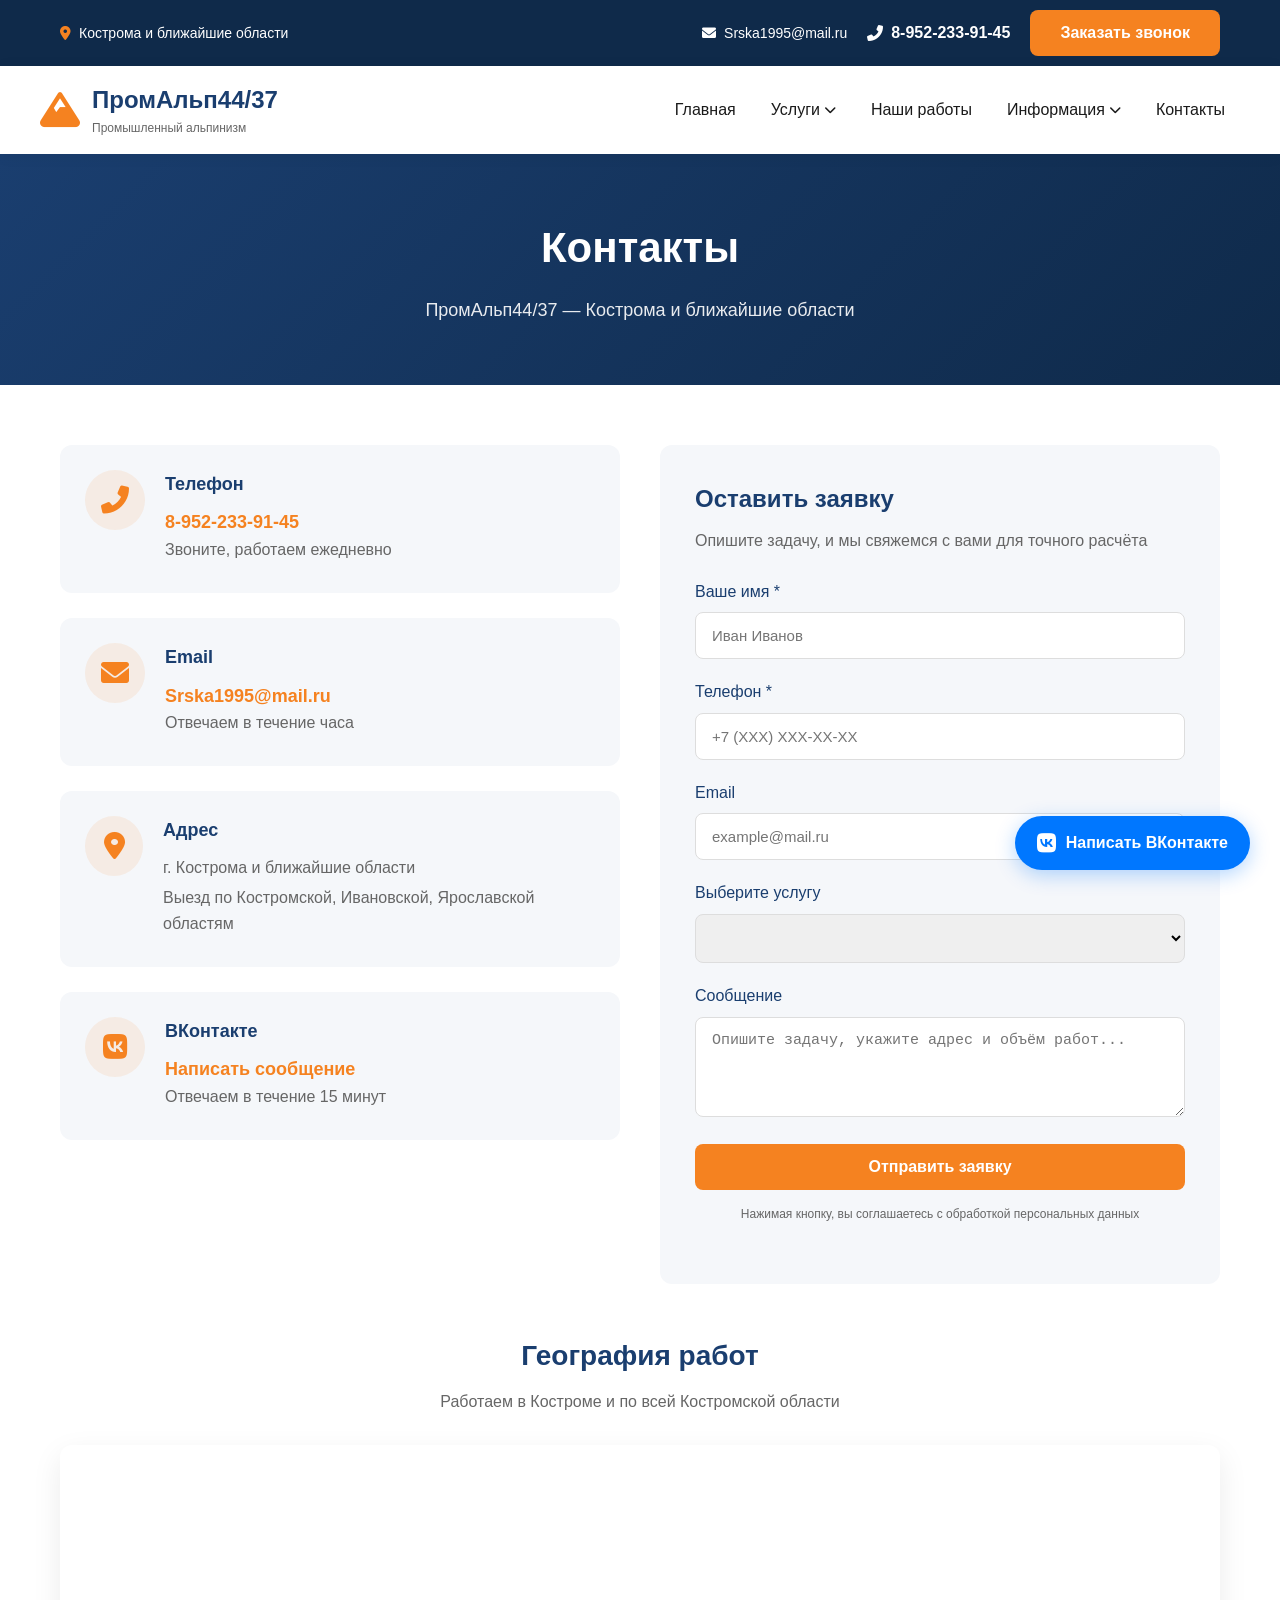
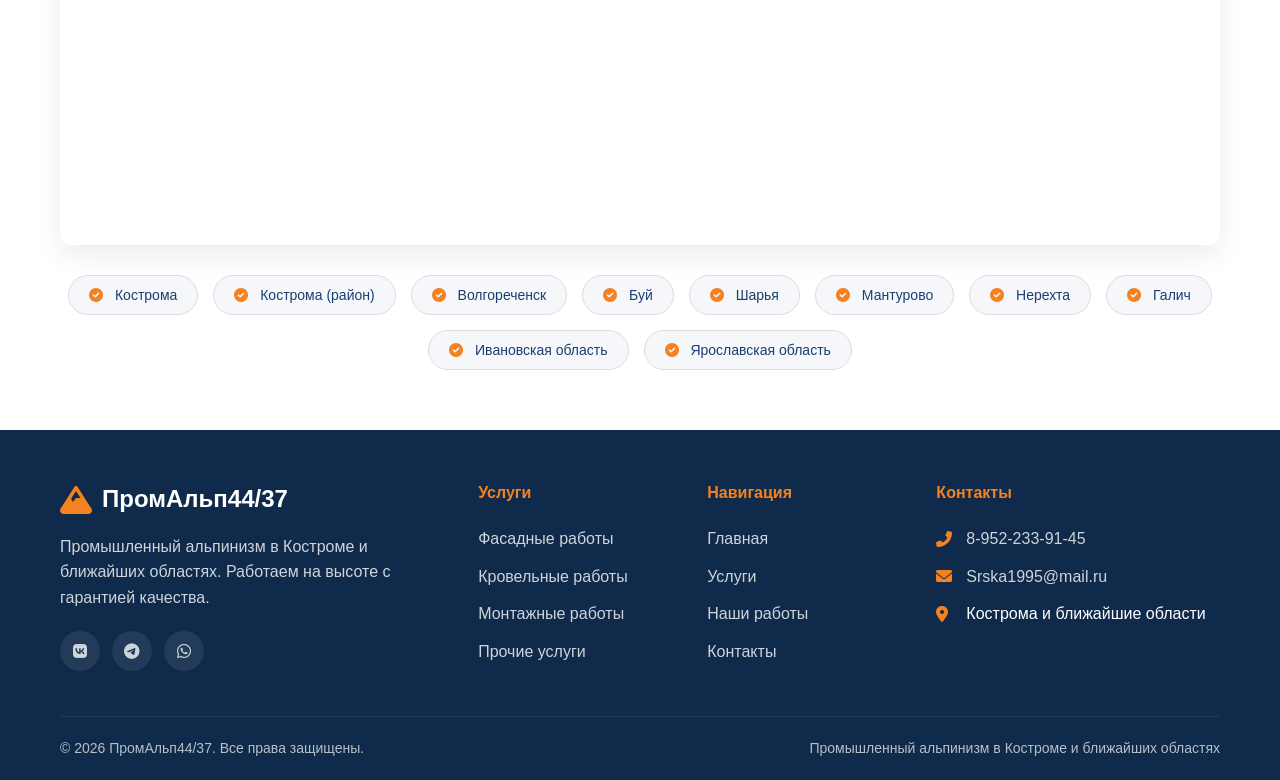
<file: contacts.html>
<!DOCTYPE html>
<html lang="ru">
<head>
    <meta charset="UTF-8">
    <meta name="viewport" content="width=device-width, initial-scale=1.0">
    <title>Контакты — ПромАльп44/37</title>

    <!-- Favicon -->
    <link rel="icon" href="data:image/svg+xml,%3Csvg xmlns='http://www.w3.org/2000/svg' viewBox='0 0 100 100'%3E%3Ctext y='.9em' font-size='85'%3E🏔️%3C/text%3E%3C/svg%3E">

    <link rel="stylesheet" href="style.css">
    <link rel="stylesheet" href="https://cdnjs.cloudflare.com/ajax/libs/font-awesome/6.0.0/css/all.min.css">

    <!-- Яндекс.Карты -->
    <script src="https://api-maps.yandex.ru/2.1/?apikey=ВАШ_API_КЛЮЧ&lang=ru_RU" type="text/javascript"></script>
    <style>
        .page-header {
            background: linear-gradient(135deg, var(--primary) 0%, var(--primary-dark) 100%);
            color: var(--white);
            padding: 60px 0;
            text-align: center;
        }

        .page-header h1 {
            font-size: 42px;
            margin-bottom: 15px;
        }

        .page-header p {
            font-size: 18px;
            opacity: 0.9;
        }

        .contacts-page {
            padding: 60px 0;
            background: var(--white);
        }

        .contacts-grid {
            display: grid;
            grid-template-columns: 1fr 1fr;
            gap: 40px;
            margin-bottom: 50px;
        }

        .contact-info {
            display: flex;
            flex-direction: column;
            gap: 25px;
        }

        .contact-card {
            display: flex;
            gap: 20px;
            padding: 25px;
            background: var(--light);
            border-radius: var(--border-radius);
            transition: transform 0.3s, box-shadow 0.3s;
        }

        .contact-card:hover {
            transform: translateY(-3px);
            box-shadow: var(--shadow);
        }

        .contact-card__icon {
            width: 60px;
            height: 60px;
            background: rgba(245, 130, 32, 0.1);
            border-radius: 50%;
            display: flex;
            align-items: center;
            justify-content: center;
        }

        .contact-card__icon i {
            font-size: 28px;
            color: var(--secondary);
        }

        .contact-card__content h3 {
            font-size: 18px;
            color: var(--primary);
            margin-bottom: 10px;
        }

        .contact-card__content p {
            color: var(--gray);
            margin-bottom: 5px;
        }

        .contact-card__content a {
            color: var(--secondary);
            text-decoration: none;
            font-weight: 600;
            font-size: 18px;
        }

        .contact-card__content a:hover {
            text-decoration: underline;
        }

        .contact-form {
            background: var(--light);
            padding: 35px;
            border-radius: var(--border-radius);
        }

        .contact-form h2 {
            font-size: 24px;
            color: var(--primary);
            margin-bottom: 10px;
        }

        .contact-form p {
            color: var(--gray);
            margin-bottom: 25px;
        }

        .contact-form .form-group {
            margin-bottom: 20px;
        }

        .contact-form label {
            display: block;
            margin-bottom: 8px;
            font-weight: 500;
            color: var(--primary);
        }

        .contact-form textarea {
            resize: vertical;
            min-height: 100px;
        }

        .map-section {
            margin-top: 30px;
        }

        .map-section h2 {
            font-size: 28px;
            color: var(--primary);
            margin-bottom: 10px;
            text-align: center;
        }

        .map-section p {
            text-align: center;
            color: var(--gray);
            margin-bottom: 30px;
        }

        .map-container {
            border-radius: var(--border-radius);
            overflow: hidden;
            box-shadow: var(--shadow);
            height: 400px;
        }

        #yandex-map {
            width: 100%;
            height: 100%;
        }

        .regions-list {
            display: flex;
            flex-wrap: wrap;
            justify-content: center;
            gap: 15px;
            margin-top: 30px;
        }

        .region-tag {
            background: var(--light);
            padding: 8px 20px;
            border-radius: 30px;
            font-size: 14px;
            color: var(--primary);
            border: 1px solid #ddd;
        }

        .region-tag i {
            color: var(--secondary);
            margin-right: 8px;
        }

        @media (max-width: 768px) {
            .contacts-grid {
                grid-template-columns: 1fr;
            }

            .page-header h1 {
                font-size: 32px;
            }
        }
    </style>
</head>
<body>
    <!-- Верхняя панель -->
    <div class="top-bar">
        <div class="container top-bar__container">
            <div class="top-bar__left">
                <span><i class="fas fa-map-marker-alt"></i> Кострома и ближайшие области</span>
            </div>
            <div class="top-bar__right">
                <a href="mailto:Srska1995@mail.ru"><i class="fas fa-envelope"></i> Srska1995@mail.ru</a>
                <a href="tel:+79522339145" class="top-bar__phone"><i class="fas fa-phone-alt"></i> 8-952-233-91-45</a>
                <button class="btn btn-small btn-callback">Заказать звонок</button>
            </div>
        </div>
    </div>

    <!-- Шапка с мега-меню -->
    <header class="header">
        <div class="container header__container">
            <a href="index.html" class="logo">
                <i class="fas fa-mountain"></i>
                <div class="logo__text">
                    <span class="logo__title">ПромАльп44/37</span>
                    <span class="logo__subtitle">Промышленный альпинизм</span>
                </div>
            </a>
<!-- Выпадающее меню Услуги -->
            <nav class="nav">
                <button class="mobile-toggle" id="mobile-toggle">
                    <i class="fas fa-bars"></i>
                </button>
                <ul class="nav-menu" id="nav-menu">
                    <li class="nav-item"><a href="index.html" class="nav-link">Главная</a></li>
                    <li class="nav-item dropdown">
                        <a href="services.html" class="nav-link dropdown-toggle">Услуги <i class="fas fa-chevron-down"></i></a>
                        <div class="mega-menu mega-menu--services">
                            <div class="container mega-menu__container" style="grid-template-columns: repeat(2, 1fr); max-width: 550px; gap: 20px;">
                                <div class="mega-menu__column">
                                    <h4><i class="fas fa-building"></i> Фасадные работы</h4>
                                    <ul>
                                        <li><a href="services.html?tab=facade">Утепление фасада</a></li>
                                        <li><a href="services.html?tab=facade">Герметизация швов</a></li>
                                        <li><a href="services.html?tab=facade">Покраска фасада</a></li>
                                        <li><a href="services.html?tab=facade">Мойка окон</a></li>
                                        <li><a href="services.html?tab=facade">Мойка фасада</a></li>
                                    </ul>
                                    <h4 style="margin-top: 20px;"><i class="fas fa-home"></i> Кровельные работы</h4>
                                    <ul>
                                        <li><a href="services.html?tab=roof">Чистка снега</a></li>
                                        <li><a href="services.html?tab=roof">Удаление наледи</a></li>
                                        <li><a href="services.html?tab=roof">Удаление сосулек</a></li>
                                        <li><a href="services.html?tab=roof">Монтаж водостоков</a></li>
                                        <li><a href="services.html?tab=roof">Снегозадержатели</a></li>
                                    </ul>
                                </div>
                                <div class="mega-menu__column">
                                    <h4><i class="fas fa-tools"></i> Монтажные работы</h4>
                                    <ul>
                                        <li><a href="services.html?tab=mount">Монтаж кондиционеров</a></li>
                                        <li><a href="services.html?tab=mount">Монтаж рекламы</a></li>
                                    </ul>
                                    <h4 style="margin-top: 20px;"><i class="fas fa-tree"></i> Прочие услуги</h4>
                                    <ul>
                                        <li><a href="services.html?tab=other">Демонтажные работы</a></li>
                                        <li><a href="services.html?tab=other">Спил деревьев</a></li>
                                    </ul>
                                </div>
                            </div>
                        </div>
                    </li>
                    <li class="nav-item"><a href="portfolio.html" class="nav-link">Наши работы</a></li>

                    <!-- Выпадающее меню Информация -->
                    <li class="nav-item dropdown">
                        <a href="#" class="nav-link dropdown-toggle">Информация <i class="fas fa-chevron-down"></i></a>
                        <div class="mega-menu mega-menu--info">
                            <div class="container mega-menu__container" style="grid-template-columns: repeat(2, 1fr); max-width: 500px;">
                                <div class="mega-menu__column">
                                    <h4><i class="fas fa-toolbox"></i> Полезное</h4>
                                    <ul>
                                        <li><a href="useful.html">Снаряжение альпиниста</a></li>
                                        <li><a href="useful.html#calculator">Калькулятор стоимости</a></li>
                                    </ul>
                                </div>
                                <div class="mega-menu__column">
                                    <h4><i class="fas fa-book-open"></i> Статьи</h4>
                                    <ul>
                                        <li><a href="articles.html">Все статьи</a></li>
                                        <li><a href="articles.html?page=1">Технологии работ</a></li>
                                        <li><a href="articles.html?page=2">Безопасность</a></li>
                                        <li><a href="articles.html?page=3">Советы экспертов</a></li>
                                    </ul>
                                </div>
                            </div>
                        </div>
                    </li>

                    <li class="nav-item"><a href="contacts.html" class="nav-link">Контакты</a></li>
                </ul>
            </nav>
        </div>
    </header>

    <!-- Заголовок страницы -->
    <section class="page-header">
        <div class="container">
            <h1>Контакты</h1>
            <p>ПромАльп44/37 — Кострома и ближайшие области</p>
        </div>
    </section>

    <!-- Основной контент -->
    <section class="contacts-page">
        <div class="container">
            <div class="contacts-grid">
                <div class="contact-info">
                    <div class="contact-card">
                        <div class="contact-card__icon">
                            <i class="fas fa-phone-alt"></i>
                        </div>
                        <div class="contact-card__content">
                            <h3>Телефон</h3>
                            <a href="tel:+79522339145">8-952-233-91-45</a>
                            <p>Звоните, работаем ежедневно</p>
                        </div>
                    </div>

                    <div class="contact-card">
                        <div class="contact-card__icon">
                            <i class="fas fa-envelope"></i>
                        </div>
                        <div class="contact-card__content">
                            <h3>Email</h3>
                            <a href="mailto:Srska1995@mail.ru">Srska1995@mail.ru</a>
                            <p>Отвечаем в течение часа</p>
                        </div>
                    </div>

                    <div class="contact-card">
                        <div class="contact-card__icon">
                            <i class="fas fa-map-marker-alt"></i>
                        </div>
                        <div class="contact-card__content">
                            <h3>Адрес</h3>
                            <p>г. Кострома и ближайшие области</p>
                            <p>Выезд по Костромской, Ивановской, Ярославской областям</p>
                        </div>
                    </div>

                    <div class="contact-card">
                        <div class="contact-card__icon">
                            <i class="fab fa-vk"></i>
                        </div>
                        <div class="contact-card__content">
                            <h3>ВКонтакте</h3>
                            <a href="https://vk.com/write-12345678" target="_blank">Написать сообщение</a>
                            <p>Отвечаем в течение 15 минут</p>
                        </div>
                    </div>
                </div>

                <div class="contact-form">
                    <h2>Оставить заявку</h2>
                    <p>Опишите задачу, и мы свяжемся с вами для точного расчёта</p>

                    <form id="contact-form-page">
                        <div class="form-group">
                            <label>Ваше имя *</label>
                            <input type="text" name="name" class="form-control" placeholder="Иван Иванов" required>
                        </div>
                        <div class="form-group">
                            <label>Телефон *</label>
                            <input type="tel" name="phone" class="form-control" placeholder="+7 (XXX) XXX-XX-XX" required>
                        </div>
                        <div class="form-group">
                            <label>Email</label>
                            <input type="email" name="email" class="form-control" placeholder="example@mail.ru">
                        </div>
                        <div class="form-group">
                            <label>Выберите услугу</label>
                            <select name="service" class="form-control" id="service-select-form"></select>
                        </div>
                        <div class="form-group">
                            <label>Сообщение</label>
                            <textarea name="message" class="form-control" placeholder="Опишите задачу, укажите адрес и объём работ..."></textarea>
                        </div>
                        <button type="submit" class="btn btn-primary btn-block">Отправить заявку</button>
                        <p class="form-note">Нажимая кнопку, вы соглашаетесь с обработкой персональных данных</p>
                    </form>
                </div>
            </div>

            <!-- Карта -->
            <div class="map-section">
                <h2>География работ</h2>
                <p>Работаем в Костроме и по всей Костромской области</p>
                <div class="map-container">
                    <div id="yandex-map"></div>
                </div>
                <div class="regions-list">
                    <span class="region-tag"><i class="fas fa-check-circle"></i> Кострома</span>
                    <span class="region-tag"><i class="fas fa-check-circle"></i> Кострома (район)</span>
                    <span class="region-tag"><i class="fas fa-check-circle"></i> Волгореченск</span>
                    <span class="region-tag"><i class="fas fa-check-circle"></i> Буй</span>
                    <span class="region-tag"><i class="fas fa-check-circle"></i> Шарья</span>
                    <span class="region-tag"><i class="fas fa-check-circle"></i> Мантурово</span>
                    <span class="region-tag"><i class="fas fa-check-circle"></i> Нерехта</span>
                    <span class="region-tag"><i class="fas fa-check-circle"></i> Галич</span>
                    <span class="region-tag"><i class="fas fa-check-circle"></i> Ивановская область</span>
                    <span class="region-tag"><i class="fas fa-check-circle"></i> Ярославская область</span>
                </div>
            </div>
        </div>
    </section>

    <!-- Футер -->
    <footer class="footer">
        <div class="container">
            <div class="footer__top">
                <div class="footer__col">
                    <div class="footer__logo">
                        <i class="fas fa-mountain"></i>
                        <span>ПромАльп44/37</span>
                    </div>
                    <p>Промышленный альпинизм в Костроме и ближайших областях. Работаем на высоте с гарантией качества.</p>
                    <div class="footer__social">
                        <a href="#"><i class="fab fa-vk"></i></a>
                        <a href="#"><i class="fab fa-telegram"></i></a>
                        <a href="#"><i class="fab fa-whatsapp"></i></a>
                    </div>
                </div>
                <div class="footer__col">
                    <h4>Услуги</h4>
                    <ul>
                        <li><a href="services.html?tab=facade">Фасадные работы</a></li>
                        <li><a href="services.html?tab=roof">Кровельные работы</a></li>
                        <li><a href="services.html?tab=mount">Монтажные работы</a></li>
                        <li><a href="services.html?tab=other">Прочие услуги</a></li>
                    </ul>
                </div>
                <div class="footer__col">
                    <h4>Навигация</h4>
                    <ul>
                        <li><a href="index.html">Главная</a></li>
                        <li><a href="services.html">Услуги</a></li>
                        <li><a href="portfolio.html">Наши работы</a></li>
                        <li><a href="contacts.html">Контакты</a></li>
                    </ul>
                </div>
                <div class="footer__col">
                    <h4>Контакты</h4>
                    <ul class="footer__contacts">
                        <li><i class="fas fa-phone-alt"></i> <a href="tel:+79522339145">8-952-233-91-45</a></li>
                        <li><i class="fas fa-envelope"></i> <a href="mailto:Srska1995@mail.ru">Srska1995@mail.ru</a></li>
                        <li><i class="fas fa-map-marker-alt"></i> Кострома и ближайшие области</li>
                    </ul>
                </div>
            </div>
            <div class="footer__bottom">
                <p>© 2026 ПромАльп44/37. Все права защищены.</p>
                <p>Промышленный альпинизм в Костроме и ближайших областях</p>
            </div>
        </div>
    </footer>

    <!-- Кнопка ВК -->
    <a href="https://vk.com/write-12345678" class="vk-button" target="_blank">
        <i class="fab fa-vk"></i>
        <span>Написать ВКонтакте</span>
    </a>

    <script src="script.js"></script>

    <!-- Инициализация Яндекс.Карты -->
    <script>
        ymaps.ready(function () {
            var myMap = new ymaps.Map('yandex-map', {
                center: [57.7679, 40.9269],
                zoom: 9,
                controls: ['zoomControl', 'fullscreenControl']
            });

            var myPlacemark = new ymaps.Placemark([57.7679, 40.9269], {
                hintContent: 'ПромАльп44/37',
                balloonContent: 'Промышленный альпинизм в Костроме и ближайших областях<br>8-952-233-91-45'
            }, {
                iconLayout: 'default#image',
                iconImageHref: 'https://cdn.jsdelivr.net/npm/emoji-datasource-apple@14.0.0/img/apple/64/1f3d4.png',
                iconImageSize: [40, 40],
                iconImageOffset: [-20, -40]
            });

            myMap.geoObjects.add(myPlacemark);
        });
    </script>
</body>
</html>
</file>
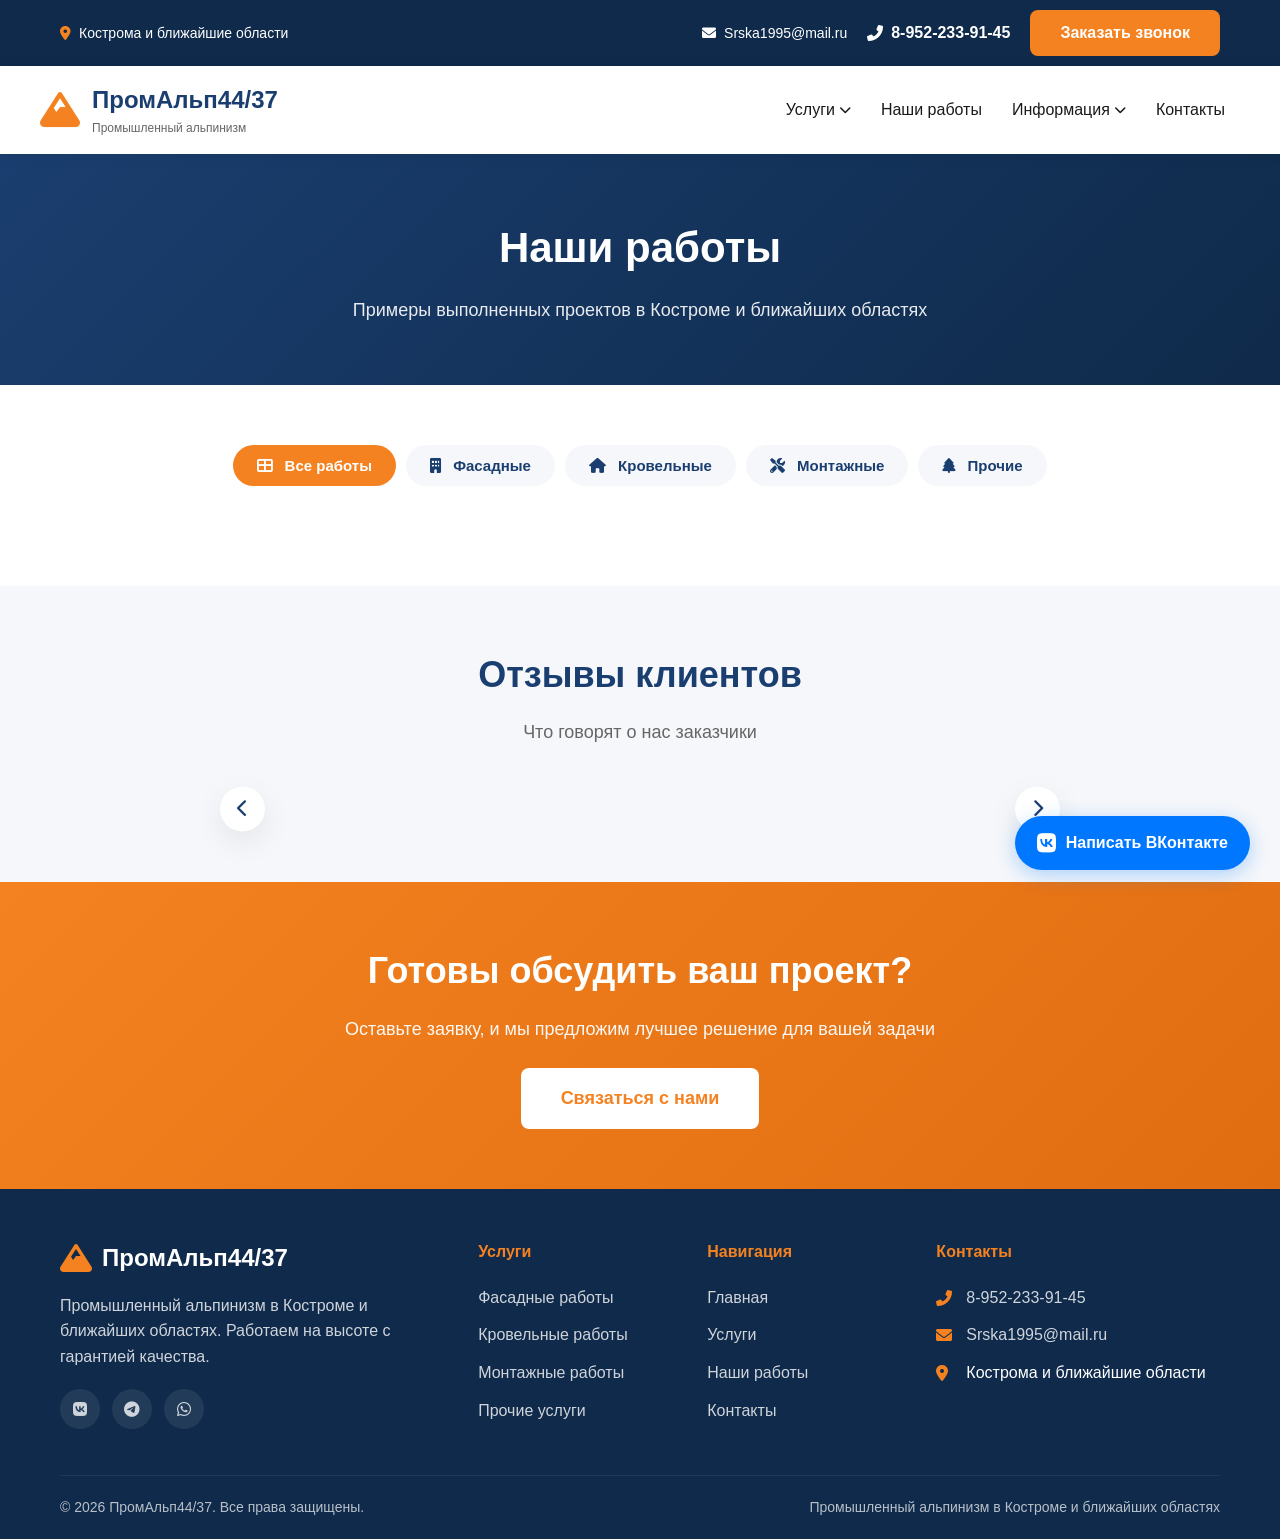
<file: portfolio.html>
<!DOCTYPE html>
<html lang="ru">
<head>
    <meta charset="UTF-8">
    <meta name="viewport" content="width=device-width, initial-scale=1.0">
    <title>Наши работы — ПромАльп44/37</title>

    <!-- Favicon -->
    <link rel="icon" href="data:image/svg+xml,%3Csvg xmlns='http://www.w3.org/2000/svg' viewBox='0 0 100 100'%3E%3Ctext y='.9em' font-size='85'%3E🏔️%3C/text%3E%3C/svg%3E">

    <link rel="stylesheet" href="style.css">
    <link rel="stylesheet" href="https://cdnjs.cloudflare.com/ajax/libs/font-awesome/6.0.0/css/all.min.css">

    <style>
        .page-header {
            background: linear-gradient(135deg, var(--primary) 0%, var(--primary-dark) 100%);
            color: var(--white);
            padding: 60px 0;
            text-align: center;
        }

        .page-header h1 {
            font-size: 42px;
            margin-bottom: 15px;
        }

        .page-header p {
            font-size: 18px;
            opacity: 0.9;
        }

        .portfolio-content {
            padding: 60px 0;
            background: var(--white);
        }

        .portfolio-filter {
            display: flex;
            justify-content: center;
            gap: 10px;
            margin-bottom: 40px;
            flex-wrap: wrap;
        }

        .filter-btn {
            padding: 12px 24px;
            background: var(--light);
            border: none;
            border-radius: 40px;
            font-size: 15px;
            font-weight: 600;
            color: var(--primary);
            cursor: pointer;
            transition: all 0.3s;
        }

        .filter-btn i {
            margin-right: 8px;
        }

        .filter-btn:hover {
            background: var(--secondary);
            color: var(--white);
        }

        .filter-btn.active {
            background: var(--secondary);
            color: var(--white);
        }

        .portfolio-grid {
            display: grid;
            grid-template-columns: repeat(3, 1fr);
            gap: 30px;
        }

        .portfolio-card {
            background: var(--white);
            border-radius: var(--border-radius);
            overflow: hidden;
            box-shadow: var(--shadow);
            transition: transform 0.3s, box-shadow 0.3s;
        }

        .portfolio-card:hover {
            transform: translateY(-5px);
            box-shadow: 0 15px 40px rgba(0,0,0,0.15);
        }

        .portfolio-card__image {
            position: relative;
            height: 250px;
            overflow: hidden;
        }

        .portfolio-card__image img {
            width: 100%;
            height: 100%;
            object-fit: cover;
            transition: transform 0.5s;
        }

        .portfolio-card:hover .portfolio-card__image img {
            transform: scale(1.05);
        }

        .portfolio-card__category {
            position: absolute;
            top: 15px;
            right: 15px;
            background: var(--secondary);
            color: var(--white);
            padding: 5px 12px;
            border-radius: 30px;
            font-size: 12px;
            font-weight: 600;
        }

        .portfolio-card__content {
            padding: 25px 20px;
        }

        .portfolio-card__title {
            font-size: 18px;
            font-weight: 700;
            color: var(--primary);
            margin-bottom: 10px;
        }

        .portfolio-card__desc {
            color: var(--gray);
            font-size: 14px;
            margin-bottom: 15px;
            line-height: 1.5;
        }

        .portfolio-card__meta {
            display: flex;
            align-items: center;
            gap: 15px;
            padding-top: 15px;
            border-top: 1px solid #eee;
            color: var(--gray);
            font-size: 13px;
        }

        .portfolio-card__meta i {
            color: var(--secondary);
            margin-right: 5px;
        }

        .reviews-section {
            padding: 60px 0;
            background: var(--light);
        }

        .reviews-slider {
            position: relative;
            max-width: 800px;
            margin: 0 auto;
        }

        .reviews-container {
            display: flex;
            overflow: hidden;
        }

        .review-card {
            min-width: 100%;
            padding: 40px;
            background: var(--white);
            border-radius: var(--border-radius);
            box-shadow: var(--shadow);
            text-align: center;
        }

        .review-card__avatar {
            width: 80px;
            height: 80px;
            background: var(--primary);
            border-radius: 50%;
            display: flex;
            align-items: center;
            justify-content: center;
            margin: 0 auto 20px;
            color: var(--white);
            font-size: 32px;
            font-weight: 700;
        }

        .review-card__name {
            font-size: 18px;
            font-weight: 700;
            color: var(--primary);
            margin-bottom: 5px;
        }

        .review-card__stars {
            color: #ffc107;
            font-size: 18px;
            margin-bottom: 15px;
        }

        .review-card__text {
            color: var(--gray);
            font-style: italic;
            line-height: 1.6;
        }

        .slider-arrows {
            position: absolute;
            top: 50%;
            transform: translateY(-50%);
            width: 45px;
            height: 45px;
            background: var(--white);
            border: none;
            border-radius: 50%;
            box-shadow: var(--shadow);
            cursor: pointer;
            font-size: 18px;
            color: var(--primary);
            transition: all 0.3s;
        }

        .slider-arrows:hover {
            background: var(--secondary);
            color: var(--white);
        }

        .slider-arrows--prev { left: -20px; }
        .slider-arrows--next { right: -20px; }

        .slider-dots {
            display: flex;
            justify-content: center;
            gap: 10px;
            margin-top: 25px;
        }

        .slider-dot {
            width: 10px;
            height: 10px;
            border-radius: 50%;
            background: #ccc;
            border: none;
            cursor: pointer;
            transition: all 0.3s;
        }

        .slider-dot.active {
            background: var(--secondary);
            width: 25px;
            border-radius: 10px;
        }

        .cta-section {
            padding: 60px 0;
            background: linear-gradient(135deg, var(--secondary) 0%, var(--secondary-dark) 100%);
            color: var(--white);
            text-align: center;
        }

        .cta-section h2 {
            font-size: 36px;
            margin-bottom: 15px;
        }

        .cta-section p {
            font-size: 18px;
            margin-bottom: 25px;
            opacity: 0.95;
        }

        .cta-section .btn-white {
            background: var(--white);
            color: var(--secondary);
            padding: 16px 40px;
            font-size: 18px;
        }

        .cta-section .btn-white:hover {
            background: var(--primary);
            color: var(--white);
        }

        @media (max-width: 992px) {
            .portfolio-grid {
                grid-template-columns: repeat(2, 1fr);
            }
        }

        @media (max-width: 768px) {
            .page-header h1 {
                font-size: 32px;
            }

            .portfolio-grid {
                grid-template-columns: 1fr;
            }

            .slider-arrows {
                display: none;
            }
        }
    </style>
</head>
<body>
    <!-- Верхняя панель -->
    <div class="top-bar">
        <div class="container top-bar__container">
            <div class="top-bar__left">
                <span><i class="fas fa-map-marker-alt"></i> Кострома и ближайшие области</span>
            </div>
            <div class="top-bar__right">
                <a href="mailto:Srska1995@mail.ru"><i class="fas fa-envelope"></i> Srska1995@mail.ru</a>
                <a href="tel:+79522339145" class="top-bar__phone"><i class="fas fa-phone-alt"></i> 8-952-233-91-45</a>
                <button class="btn btn-small btn-callback">Заказать звонок</button>
            </div>
        </div>
    </div>

    <!-- Шапка с мега-меню -->
    <header class="header">
        <div class="container header__container">
            <a href="index.html" class="logo">
                <i class="fas fa-mountain"></i>
                <div class="logo__text">
                    <span class="logo__title">ПромАльп44/37</span>
                    <span class="logo__subtitle">Промышленный альпинизм</span>
                </div>
            </a>

            <nav class="nav">
                <button class="mobile-toggle" id="mobile-toggle">
                    <i class="fas fa-bars"></i>
                </button>
                <li class="nav-item dropdown">
                    <a href="services.html" class="nav-link dropdown-toggle">Услуги <i class="fas fa-chevron-down"></i></a>
                    <div class="mega-menu mega-menu--services">
                        <div class="container mega-menu__container" style="grid-template-columns: repeat(2, 1fr); max-width: 550px; gap: 20px;">
                            <div class="mega-menu__column">
                                <h4><i class="fas fa-building"></i> Фасадные работы</h4>
                                <ul>
                                    <li><a href="services.html?tab=facade">Утепление фасада</a></li>
                                    <li><a href="services.html?tab=facade">Герметизация швов</a></li>
                                    <li><a href="services.html?tab=facade">Покраска фасада</a></li>
                                    <li><a href="services.html?tab=facade">Мойка окон</a></li>
                                    <li><a href="services.html?tab=facade">Мойка фасада</a></li>
                                </ul>
                                <h4 style="margin-top: 20px;"><i class="fas fa-home"></i> Кровельные работы</h4>
                                <ul>
                                    <li><a href="services.html?tab=roof">Чистка снега</a></li>
                                    <li><a href="services.html?tab=roof">Удаление наледи</a></li>
                                    <li><a href="services.html?tab=roof">Удаление сосулек</a></li>
                                    <li><a href="services.html?tab=roof">Монтаж водостоков</a></li>
                                    <li><a href="services.html?tab=roof">Снегозадержатели</a></li>
                                </ul>
                            </div>
                            <div class="mega-menu__column">
                                <h4><i class="fas fa-tools"></i> Монтажные работы</h4>
                                <ul>
                                    <li><a href="services.html?tab=mount">Монтаж кондиционеров</a></li>
                                    <li><a href="services.html?tab=mount">Монтаж рекламы</a></li>
                                </ul>
                                <h4 style="margin-top: 20px;"><i class="fas fa-tree"></i> Прочие услуги</h4>
                                <ul>
                                    <li><a href="services.html?tab=other">Демонтажные работы</a></li>
                                    <li><a href="services.html?tab=other">Спил деревьев</a></li>
                                </ul>
                            </div>
                        </div>
                    </div>
                </li>
                    <li class="nav-item"><a href="portfolio.html" class="nav-link">Наши работы</a></li>

                    <!-- Выпадающее меню Информация -->
                    <li class="nav-item dropdown">
                        <a href="#" class="nav-link dropdown-toggle">Информация <i class="fas fa-chevron-down"></i></a>
                        <div class="mega-menu mega-menu--info">
                            <div class="container mega-menu__container" style="grid-template-columns: repeat(2, 1fr); max-width: 500px;">
                                <div class="mega-menu__column">
                                    <h4><i class="fas fa-toolbox"></i> Полезное</h4>
                                    <ul>
                                        <li><a href="useful.html">Снаряжение альпиниста</a></li>
                                        <li><a href="useful.html#calculator">Калькулятор стоимости</a></li>
                                    </ul>
                                </div>
                                <div class="mega-menu__column">
                                    <h4><i class="fas fa-book-open"></i> Статьи</h4>
                                    <ul>
                                        <li><a href="articles.html">Все статьи</a></li>
                                        <li><a href="articles.html?page=1">Технологии работ</a></li>
                                        <li><a href="articles.html?page=2">Безопасность</a></li>
                                        <li><a href="articles.html?page=3">Советы экспертов</a></li>
                                    </ul>
                                </div>
                            </div>
                        </div>
                    </li>

                    <li class="nav-item"><a href="contacts.html" class="nav-link">Контакты</a></li>
                </ul>
            </nav>
        </div>
    </header>

    <!-- Заголовок страницы -->
    <section class="page-header">
        <div class="container">
            <h1>Наши работы</h1>
            <p>Примеры выполненных проектов в Костроме и ближайших областях</p>
        </div>
    </section>

    <!-- Портфолио -->
    <section class="portfolio-content">
        <div class="container">
            <!-- Фильтр -->
            <div class="portfolio-filter">
                <button class="filter-btn active" data-filter="all"><i class="fas fa-th-large"></i> Все работы</button>
                <button class="filter-btn" data-filter="facade"><i class="fas fa-building"></i> Фасадные</button>
                <button class="filter-btn" data-filter="roof"><i class="fas fa-home"></i> Кровельные</button>
                <button class="filter-btn" data-filter="mount"><i class="fas fa-tools"></i> Монтажные</button>
                <button class="filter-btn" data-filter="other"><i class="fas fa-tree"></i> Прочие</button>
            </div>

            <!-- Сетка работ -->
            <div class="portfolio-grid" id="portfolio-grid">
                <!-- Заполняется через JavaScript -->
            </div>
        </div>
    </section>

    <!-- Отзывы -->
    <section class="reviews-section">
        <div class="container">
            <h2 class="section-title">Отзывы клиентов</h2>
            <p class="section-subtitle">Что говорят о нас заказчики</p>

            <div class="reviews-slider" id="reviews-slider">
                <div class="reviews-container" id="reviews-container"></div>
                <button class="slider-arrows slider-arrows--prev"><i class="fas fa-chevron-left"></i></button>
                <button class="slider-arrows slider-arrows--next"><i class="fas fa-chevron-right"></i></button>
                <div class="slider-dots" id="slider-dots"></div>
            </div>
        </div>
    </section>

    <!-- Призыв к действию -->
    <section class="cta-section">
        <div class="container">
            <h2>Готовы обсудить ваш проект?</h2>
            <p>Оставьте заявку, и мы предложим лучшее решение для вашей задачи</p>
            <a href="contacts.html" class="btn btn-white">Связаться с нами</a>
        </div>
    </section>

    <!-- Футер -->
    <footer class="footer">
        <div class="container">
            <div class="footer__top">
                <div class="footer__col">
                    <div class="footer__logo">
                        <i class="fas fa-mountain"></i>
                        <span>ПромАльп44/37</span>
                    </div>
                    <p>Промышленный альпинизм в Костроме и ближайших областях. Работаем на высоте с гарантией качества.</p>
                    <div class="footer__social">
                        <a href="#"><i class="fab fa-vk"></i></a>
                        <a href="#"><i class="fab fa-telegram"></i></a>
                        <a href="#"><i class="fab fa-whatsapp"></i></a>
                    </div>
                </div>
                <div class="footer__col">
                    <h4>Услуги</h4>
                    <ul>
                        <li><a href="services.html?tab=facade">Фасадные работы</a></li>
                        <li><a href="services.html?tab=roof">Кровельные работы</a></li>
                        <li><a href="services.html?tab=mount">Монтажные работы</a></li>
                        <li><a href="services.html?tab=other">Прочие услуги</a></li>
                    </ul>
                </div>
                <div class="footer__col">
                    <h4>Навигация</h4>
                    <ul>
                        <li><a href="index.html">Главная</a></li>
                        <li><a href="services.html">Услуги</a></li>
                        <li><a href="portfolio.html">Наши работы</a></li>
                        <li><a href="contacts.html">Контакты</a></li>
                    </ul>
                </div>
                <div class="footer__col">
                    <h4>Контакты</h4>
                    <ul class="footer__contacts">
                        <li><i class="fas fa-phone-alt"></i> <a href="tel:+79522339145">8-952-233-91-45</a></li>
                        <li><i class="fas fa-envelope"></i> <a href="mailto:Srska1995@mail.ru">Srska1995@mail.ru</a></li>
                        <li><i class="fas fa-map-marker-alt"></i> Кострома и ближайшие области</li>
                    </ul>
                </div>
            </div>
            <div class="footer__bottom">
                <p>© 2026 ПромАльп44/37. Все права защищены.</p>
                <p>Промышленный альпинизм в Костроме и ближайших областях</p>
            </div>
        </div>
    </footer>

    <!-- Кнопка ВК -->
    <a href="https://vk.com/write-12345678" class="vk-button" target="_blank">
        <i class="fab fa-vk"></i>
        <span>Написать ВКонтакте</span>
    </a>

    <script src="script.js"></script>
</body>
</html>
</file>
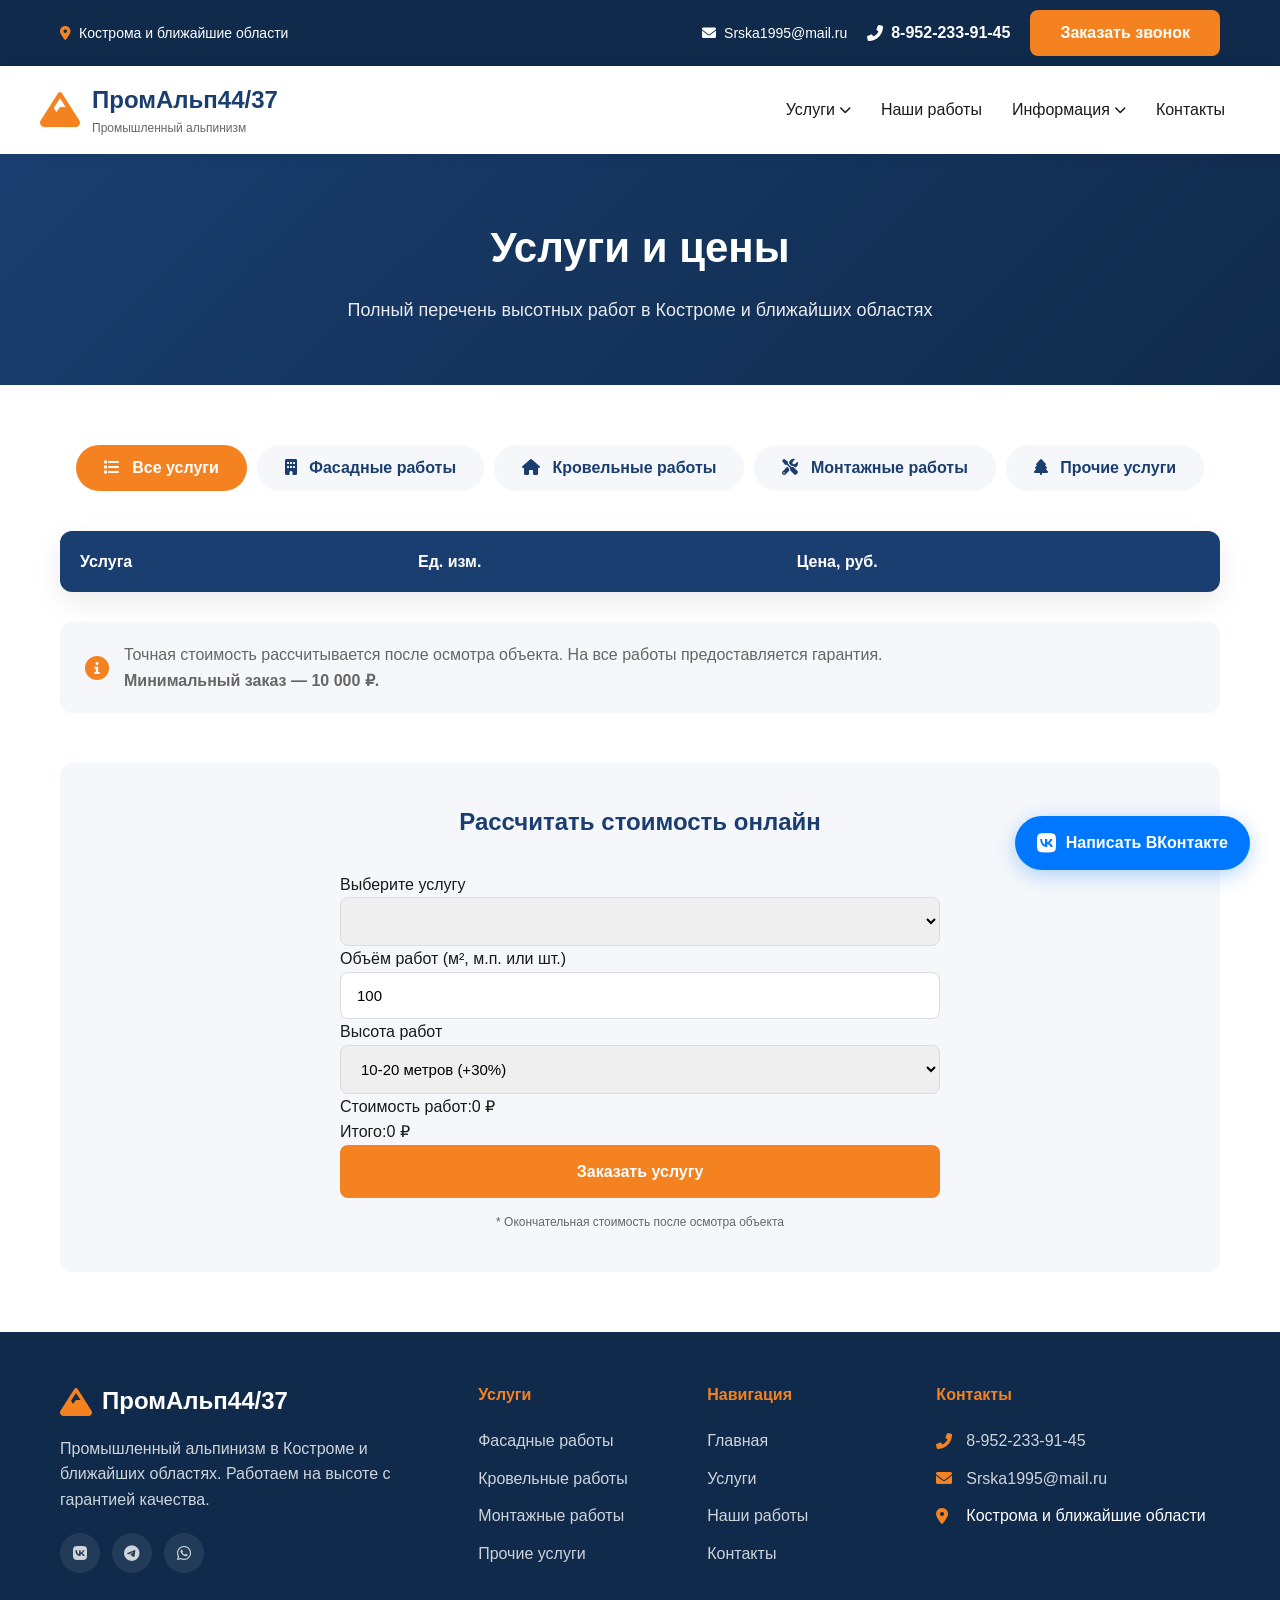
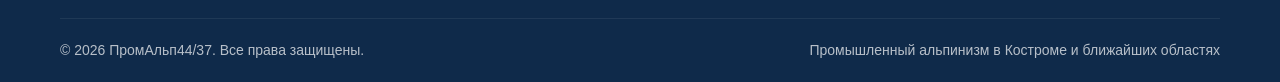
<file: services.html>
<!DOCTYPE html>
<html lang="ru">
<head>
    <meta charset="UTF-8">
    <meta name="viewport" content="width=device-width, initial-scale=1.0">
    <title>Услуги и цены — ПромАльп44/37</title>

    <!-- Favicon -->
    <link rel="icon" href="data:image/svg+xml,%3Csvg xmlns='http://www.w3.org/2000/svg' viewBox='0 0 100 100'%3E%3Ctext y='.9em' font-size='85'%3E🏔️%3C/text%3E%3C/svg%3E">

    <link rel="stylesheet" href="style.css">
    <link rel="stylesheet" href="https://cdnjs.cloudflare.com/ajax/libs/font-awesome/6.0.0/css/all.min.css">

    <style>
        .page-header {
            background: linear-gradient(135deg, var(--primary) 0%, var(--primary-dark) 100%);
            color: var(--white);
            padding: 60px 0;
            text-align: center;
        }

        .page-header h1 {
            font-size: 42px;
            margin-bottom: 15px;
        }

        .page-header p {
            font-size: 18px;
            opacity: 0.9;
        }

        .services-content {
            padding: 60px 0;
            background: var(--white);
        }

        .services-tabs {
            display: flex;
            justify-content: center;
            gap: 10px;
            margin-bottom: 40px;
            flex-wrap: wrap;
        }

        .service-tab-btn {
            padding: 14px 28px;
            background: var(--light);
            border: none;
            border-radius: 40px;
            font-size: 16px;
            font-weight: 600;
            color: var(--primary);
            cursor: pointer;
            transition: all 0.3s;
        }

        .service-tab-btn i {
            margin-right: 8px;
        }

        .service-tab-btn:hover {
            background: var(--secondary);
            color: var(--white);
        }

        .service-tab-btn.active {
            background: var(--secondary);
            color: var(--white);
        }

        .services-table-wrapper {
            overflow-x: auto;
            border-radius: var(--border-radius);
            box-shadow: var(--shadow);
            margin-bottom: 30px;
        }

        .services-table {
            width: 100%;
            border-collapse: collapse;
            background: var(--white);
        }

        .services-table th {
            background: var(--primary);
            color: var(--white);
            padding: 18px 20px;
            text-align: left;
            font-size: 16px;
        }

        .services-table td {
            padding: 15px 20px;
            border-bottom: 1px solid #eee;
        }

        .services-table tr:hover {
            background: var(--light);
        }

        .services-table td:last-child {
            font-weight: 700;
            color: var(--secondary);
            font-size: 18px;
        }

        .services-note {
            background: var(--light);
            padding: 20px 25px;
            border-radius: var(--border-radius);
            display: flex;
            align-items: center;
            gap: 15px;
            color: var(--gray);
        }

        .services-note i {
            font-size: 24px;
            color: var(--secondary);
        }

        .calculator-inline {
            margin-top: 50px;
            background: var(--light);
            border-radius: var(--border-radius);
            padding: 40px;
        }

        .calculator-inline h2 {
            text-align: center;
            margin-bottom: 30px;
            color: var(--primary);
        }

        .calculator-inline .calculator-form {
            max-width: 600px;
            margin: 0 auto;
        }

        /* Скрыть строку с материалами */
        .result-row:has(#material-price-page) {
            display: none;
        }

        @media (max-width: 768px) {
            .page-header h1 {
                font-size: 32px;
            }

            .service-tab-btn {
                padding: 10px 18px;
                font-size: 14px;
            }
        }
    </style>
</head>
<body>
    <!-- Верхняя панель -->
    <div class="top-bar">
        <div class="container top-bar__container">
            <div class="top-bar__left">
                <span><i class="fas fa-map-marker-alt"></i> Кострома и ближайшие области</span>
            </div>
            <div class="top-bar__right">
                <a href="mailto:Srska1995@mail.ru"><i class="fas fa-envelope"></i> Srska1995@mail.ru</a>
                <a href="tel:+79522339145" class="top-bar__phone"><i class="fas fa-phone-alt"></i> 8-952-233-91-45</a>
                <button class="btn btn-small btn-callback">Заказать звонок</button>
            </div>
        </div>
    </div>

    <!-- Шапка с мега-меню -->
    <header class="header">
        <div class="container header__container">
            <a href="index.html" class="logo">
                <i class="fas fa-mountain"></i>
                <div class="logo__text">
                    <span class="logo__title">ПромАльп44/37</span>
                    <span class="logo__subtitle">Промышленный альпинизм</span>
                </div>
            </a>

            <nav class="nav">
                <button class="mobile-toggle" id="mobile-toggle">
                    <i class="fas fa-bars"></i>
                </button>
                <li class="nav-item dropdown">
                    <a href="services.html" class="nav-link dropdown-toggle">Услуги <i class="fas fa-chevron-down"></i></a>
                    <div class="mega-menu mega-menu--services">
                        <div class="container mega-menu__container" style="grid-template-columns: repeat(2, 1fr); max-width: 550px; gap: 20px;">
                            <div class="mega-menu__column">
                                <h4><i class="fas fa-building"></i> Фасадные работы</h4>
                                <ul>
                                    <li><a href="services.html?tab=facade">Утепление фасада</a></li>
                                    <li><a href="services.html?tab=facade">Герметизация швов</a></li>
                                    <li><a href="services.html?tab=facade">Покраска фасада</a></li>
                                    <li><a href="services.html?tab=facade">Мойка окон</a></li>
                                    <li><a href="services.html?tab=facade">Мойка фасада</a></li>
                                </ul>
                                <h4 style="margin-top: 20px;"><i class="fas fa-home"></i> Кровельные работы</h4>
                                <ul>
                                    <li><a href="services.html?tab=roof">Чистка снега</a></li>
                                    <li><a href="services.html?tab=roof">Удаление наледи</a></li>
                                    <li><a href="services.html?tab=roof">Удаление сосулек</a></li>
                                    <li><a href="services.html?tab=roof">Монтаж водостоков</a></li>
                                    <li><a href="services.html?tab=roof">Снегозадержатели</a></li>
                                </ul>
                            </div>
                            <div class="mega-menu__column">
                                <h4><i class="fas fa-tools"></i> Монтажные работы</h4>
                                <ul>
                                    <li><a href="services.html?tab=mount">Монтаж кондиционеров</a></li>
                                    <li><a href="services.html?tab=mount">Монтаж рекламы</a></li>
                                </ul>
                                <h4 style="margin-top: 20px;"><i class="fas fa-tree"></i> Прочие услуги</h4>
                                <ul>
                                    <li><a href="services.html?tab=other">Демонтажные работы</a></li>
                                    <li><a href="services.html?tab=other">Спил деревьев</a></li>
                                </ul>
                            </div>
                        </div>
                    </div>
                </li>

                    <li class="nav-item"><a href="portfolio.html" class="nav-link">Наши работы</a></li>

                    <!-- Выпадающее меню Информация -->
                    <li class="nav-item dropdown">
                        <a href="#" class="nav-link dropdown-toggle">Информация <i class="fas fa-chevron-down"></i></a>
                        <div class="mega-menu mega-menu--info">
                            <div class="container mega-menu__container" style="grid-template-columns: repeat(2, 1fr); max-width: 500px;">
                                <div class="mega-menu__column">
                                    <h4><i class="fas fa-toolbox"></i> Полезное</h4>
                                    <ul>
                                        <li><a href="useful.html">Снаряжение альпиниста</a></li>
                                        <li><a href="useful.html#calculator">Калькулятор стоимости</a></li>
                                    </ul>
                                </div>
                                <div class="mega-menu__column">
                                    <h4><i class="fas fa-book-open"></i> Статьи</h4>
                                    <ul>
                                        <li><a href="articles.html">Все статьи</a></li>
                                        <li><a href="articles.html?page=1">Технологии работ</a></li>
                                        <li><a href="articles.html?page=2">Безопасность</a></li>
                                        <li><a href="articles.html?page=3">Советы экспертов</a></li>
                                    </ul>
                                </div>
                            </div>
                        </div>
                    </li>

                    <li class="nav-item"><a href="contacts.html" class="nav-link">Контакты</a></li>
                </ul>
            </nav>
        </div>
    </header>

    <!-- Заголовок страницы -->
    <section class="page-header">
        <div class="container">
            <h1>Услуги и цены</h1>
            <p>Полный перечень высотных работ в Костроме и ближайших областях</p>
        </div>
    </section>

    <!-- Основной контент -->
    <section class="services-content">
        <div class="container">
            <!-- Вкладки категорий -->
            <div class="services-tabs">
                <button class="service-tab-btn active" data-tab="all"><i class="fas fa-list"></i> Все услуги</button>
                <button class="service-tab-btn" data-tab="facade"><i class="fas fa-building"></i> Фасадные работы</button>
                <button class="service-tab-btn" data-tab="roof"><i class="fas fa-home"></i> Кровельные работы</button>
                <button class="service-tab-btn" data-tab="mount"><i class="fas fa-tools"></i> Монтажные работы</button>
                <button class="service-tab-btn" data-tab="other"><i class="fas fa-tree"></i> Прочие услуги</button>
            </div>

            <!-- Таблица услуг -->
            <div class="services-table-wrapper">
                <table class="services-table">
                    <thead>
                        <tr>
                            <th>Услуга</th>
                            <th>Ед. изм.</th>
                            <th>Цена, руб.</th>
                        </tr>
                    </thead>
                    <tbody id="services-tbody">
                        <!-- Заполняется через JavaScript -->
                    </tbody>
                </table>
            </div>

            <div class="services-note">
                <i class="fas fa-info-circle"></i>
                <p>Точная стоимость рассчитывается после осмотра объекта. На все работы предоставляется гарантия.<br><strong>Минимальный заказ — 10 000 ₽.</strong></p>
            </div>

            <!-- Встроенный калькулятор -->
            <div class="calculator-inline">
                <h2>Рассчитать стоимость онлайн</h2>
                <div class="calculator-form">
                    <div class="form-group">
                        <label>Выберите услугу</label>
                        <select id="service-select-page" class="form-control"></select>
                    </div>
                    <div class="form-group">
                        <label>Объём работ (м², м.п. или шт.)</label>
                        <input type="number" id="area-input-page" class="form-control" value="100" min="1">
                    </div>
                    <div class="form-group">
                        <label>Высота работ</label>
                        <select id="height-select-page" class="form-control">
                            <option value="1">До 10 метров</option>
                            <option value="1.3" selected>10-20 метров (+30%)</option>
                            <option value="1.6">Выше 20 метров (+60%)</option>
                        </select>
                    </div>
                    <div class="calculator__result">
                        <div class="result-row"><span>Стоимость работ:</span><span id="work-price-page">0</span> ₽</div>
                        <div class="result-row" id="material-price-row"><span>Материалы (примерно):</span><span id="material-price-page">0</span> ₽</div>
                        <div class="result-row result-row--total"><span>Итого:</span><span id="total-price-page">0</span> ₽</div>
                    </div>
                    <a href="contacts.html" class="btn btn-primary btn-block">Заказать услугу</a>
                    <p class="form-note">* Окончательная стоимость после осмотра объекта</p>
                </div>
            </div>
        </div>
    </section>

    <!-- Футер -->
    <footer class="footer">
        <div class="container">
            <div class="footer__top">
                <div class="footer__col">
                    <div class="footer__logo">
                        <i class="fas fa-mountain"></i>
                        <span>ПромАльп44/37</span>
                    </div>
                    <p>Промышленный альпинизм в Костроме и ближайших областях. Работаем на высоте с гарантией качества.</p>
                    <div class="footer__social">
                        <a href="#"><i class="fab fa-vk"></i></a>
                        <a href="#"><i class="fab fa-telegram"></i></a>
                        <a href="#"><i class="fab fa-whatsapp"></i></a>
                    </div>
                </div>
                <div class="footer__col">
                    <h4>Услуги</h4>
                    <ul>
                        <li><a href="services.html?tab=facade">Фасадные работы</a></li>
                        <li><a href="services.html?tab=roof">Кровельные работы</a></li>
                        <li><a href="services.html?tab=mount">Монтажные работы</a></li>
                        <li><a href="services.html?tab=other">Прочие услуги</a></li>
                    </ul>
                </div>
                <div class="footer__col">
                    <h4>Навигация</h4>
                    <ul>
                        <li><a href="index.html">Главная</a></li>
                        <li><a href="services.html">Услуги</a></li>
                        <li><a href="portfolio.html">Наши работы</a></li>
                        <li><a href="contacts.html">Контакты</a></li>
                    </ul>
                </div>
                <div class="footer__col">
                    <h4>Контакты</h4>
                    <ul class="footer__contacts">
                        <li><i class="fas fa-phone-alt"></i> <a href="tel:+79522339145">8-952-233-91-45</a></li>
                        <li><i class="fas fa-envelope"></i> <a href="mailto:Srska1995@mail.ru">Srska1995@mail.ru</a></li>
                        <li><i class="fas fa-map-marker-alt"></i> Кострома и ближайшие области</li>
                    </ul>
                </div>
            </div>
            <div class="footer__bottom">
                <p>© 2026 ПромАльп44/37. Все права защищены.</p>
                <p>Промышленный альпинизм в Костроме и ближайших областях</p>
            </div>
        </div>
    </footer>

    <!-- Кнопка ВК -->
    <a href="https://vk.com/write-12345678" class="vk-button" target="_blank">
        <i class="fab fa-vk"></i>
        <span>Написать ВКонтакте</span>
    </a>

    <script src="script.js"></script>
</body>
</html>
</file>
<file: style.css>
* { margin: 0; padding: 0; box-sizing: border-box; }

:root {
    --primary: #1a3e6f;
    --primary-dark: #0f2a4a;
    --secondary: #f58220;
    --secondary-dark: #e06d10;
    --dark: #1a1a1a;
    --light: #f5f7fa;
    --gray: #666;
    --white: #fff;
    --vk: #0077ff;
    --shadow: 0 10px 30px rgba(0,0,0,0.08);
    --border-radius: 12px;
}

html, body {
    overflow-x: hidden !important;
    width: 100%;
    max-width: 100%;
}

body {
    font-family: 'Segoe UI', Tahoma, Geneva, Verdana, sans-serif;
    line-height: 1.6;
    color: var(--dark);
    background: var(--white);
}

.container {
    max-width: 1200px;
    margin: 0 auto;
    padding: 0 20px;
}

ul, ol {
    list-style: none !important;
    padding-left: 0 !important;
    margin-left: 0 !important;
}

/* ========== ВЕРХНЯЯ ПАНЕЛЬ ========== */
.top-bar {
    background: var(--primary-dark);
    color: var(--white);
    padding: 10px 0;
    font-size: 14px;
}

.top-bar__container {
    display: flex;
    justify-content: space-between;
    align-items: center;
    flex-wrap: wrap;
    gap: 15px;
}

.top-bar__left {
    display: flex;
    gap: 25px;
}

.top-bar__left span {
    display: flex;
    align-items: center;
    gap: 8px;
}

.top-bar__left i {
    color: var(--secondary);
}

.top-bar__right {
    display: flex;
    align-items: center;
    gap: 20px;
}

.top-bar__right a {
    color: var(--white);
    text-decoration: none;
    display: flex;
    align-items: center;
    gap: 8px;
    transition: color 0.3s;
}

.top-bar__right a:hover {
    color: var(--secondary);
}

.top-bar__phone {
    font-weight: 700;
    font-size: 16px;
}

.btn-small {
    background: var(--secondary);
    color: var(--white);
    padding: 8px 16px;
    border-radius: 6px;
    font-size: 13px;
    border: none;
    cursor: pointer;
    font-weight: 600;
    transition: background 0.3s;
}

.btn-small:hover {
    background: var(--secondary-dark);
}

/* ========== ШАПКА И МЕНЮ ========== */
.header {
    background: var(--white);
    box-shadow: 0 2px 15px rgba(0,0,0,0.05);
    position: sticky;
    top: 0;
    z-index: 999;
}

.header__container {
    display: flex;
    justify-content: space-between;
    align-items: center;
    padding: 15px 0;
    flex-wrap: wrap;
    gap: 15px;
}

.logo {
    display: flex;
    align-items: center;
    gap: 12px;
    text-decoration: none;
}

.logo i {
    font-size: 40px;
    color: var(--secondary);
}

.logo__text {
    display: flex;
    flex-direction: column;
}

.logo__title {
    font-size: 24px;
    font-weight: 700;
    color: var(--primary);
}

.logo__subtitle {
    font-size: 12px;
    color: var(--gray);
}

.nav {
    display: flex;
    align-items: center;
}

.nav-menu {
    display: flex;
    flex-wrap: wrap;
    justify-content: center;
    list-style: none !important;
    gap: 5px;
    margin: 0;
    padding: 0;
}

.nav-menu li {
    list-style: none !important;
}

.nav-item {
    position: relative;
    list-style: none !important;
}

.nav-link {
    display: flex;
    align-items: center;
    height: 48px;
    padding: 0 15px;
    color: var(--dark);
    text-decoration: none;
    font-weight: 500;
    transition: color 0.3s;
    border-radius: 8px;
    white-space: nowrap;
}

.nav-link:hover,
.nav-link.active {
    color: var(--secondary);
    background: rgba(245, 130, 32, 0.05);
}

.nav-link i {
    font-size: 12px;
    margin-left: 5px;
}

/* Мега-меню */
.mega-menu {
    position: absolute;
    top: 100%;
    left: 0;
    width: auto !important;
    min-width: 500px !important;
    max-width: 850px !important;
    background: var(--white);
    box-shadow: 0 20px 40px rgba(0,0,0,0.15);
    border-radius: 0 0 16px 16px;
    opacity: 0;
    visibility: hidden;
    transform: translateY(-10px);
    transition: all 0.3s;
    z-index: 998;
}

.nav-item.dropdown:hover .mega-menu {
    opacity: 1;
    visibility: visible;
    transform: translateY(0);
}

.mega-menu__container {
    display: grid;
    grid-template-columns: repeat(4, 1fr);
    gap: 20px !important;
    padding: 25px 20px !important;
}

.mega-menu__column h4 {
    color: var(--primary);
    margin-bottom: 15px;
    font-size: 16px;
    border-bottom: 2px solid var(--secondary);
    padding-bottom: 8px;
    display: inline-block;
}

.mega-menu__column ul {
    list-style: none !important;
    padding-left: 0 !important;
    margin-left: 0 !important;
}

.mega-menu__column li {
    margin-bottom: 10px;
    list-style: none !important;
}

.mega-menu__column a {
    color: var(--gray);
    text-decoration: none;
    font-size: 14px;
    transition: color 0.3s;
}

.mega-menu__column a:hover {
    color: var(--secondary);
}

.nav-item.dropdown:first-of-type .mega-menu {
    left: 0 !important;
    right: auto !important;
}

.nav-item.dropdown:last-of-type .mega-menu {
    left: auto !important;
    right: 0 !important;
    min-width: 400px !important;
    max-width: 500px !important;
}

.mobile-toggle {
    display: none;
}

/* ========== СЛАЙДЕР ========== */
.hero--slider {
    position: relative;
    height: 550px;
    overflow: hidden;
}

.hero-slider {
    position: relative;
    height: 100%;
}

.slide {
    position: absolute;
    top: 0;
    left: 0;
    width: 100%;
    height: 100%;
    opacity: 0;
    visibility: hidden;
    transition: opacity 0.8s, visibility 0.8s;
}

.slide.active {
    opacity: 1;
    visibility: visible;
}

.slide__bg {
    position: absolute;
    top: 0;
    left: 0;
    width: 100%;
    height: 100%;
    background-size: cover;
    background-position: center;
}

.slide__bg::after {
    content: '';
    position: absolute;
    top: 0;
    left: 0;
    width: 100%;
    height: 100%;
    background: linear-gradient(90deg, rgba(26,62,111,0.85) 0%, rgba(26,62,111,0.4) 100%);
}

.slide__content {
    position: relative;
    height: 100%;
    display: flex;
    flex-direction: column;
    justify-content: center;
    color: var(--white);
    z-index: 2;
}

.slide__title {
    font-size: 48px;
    font-weight: 800;
    line-height: 1.2;
    margin-bottom: 20px;
    max-width: 700px;
}

.slide__subtitle {
    font-size: 20px;
    margin-bottom: 30px;
    opacity: 0.95;
}

.slide__buttons {
    display: flex;
    gap: 15px;
}

.btn-outline-white {
    background: transparent;
    color: var(--white);
    border: 2px solid var(--white);
}

.btn-outline-white:hover {
    background: var(--white);
    color: var(--primary);
}

.slider-arrow {
    position: absolute;
    top: 50%;
    transform: translateY(-50%);
    width: 50px;
    height: 50px;
    background: rgba(255,255,255,0.2);
    border: none;
    border-radius: 50%;
    color: var(--white);
    font-size: 20px;
    cursor: pointer;
    backdrop-filter: blur(5px);
    transition: background 0.3s;
    z-index: 10;
}

.slider-arrow:hover {
    background: var(--secondary);
}

.slider-arrow--prev { left: 30px; }
.slider-arrow--next { right: 30px; }

.slider-dots-container {
    position: absolute;
    bottom: 25px;
    left: 50%;
    transform: translateX(-50%);
    display: flex;
    gap: 10px;
    z-index: 10;
}

.slider-dot {
    width: 12px;
    height: 12px;
    border-radius: 50%;
    background: rgba(255,255,255,0.4);
    border: none;
    cursor: pointer;
    transition: all 0.3s;
}

.slider-dot.active {
    background: var(--secondary);
    width: 30px;
    border-radius: 10px;
}

/* ========== СТАТИСТИКА ========== */
.stats {
    padding: 50px 0;
    background: var(--white);
}

.stats__grid {
    display: grid;
    grid-template-columns: repeat(4, 1fr);
    gap: 30px;
    text-align: center;
}

.stat-item__number {
    font-size: 48px;
    font-weight: 800;
    color: var(--secondary);
    line-height: 1.2;
}

.stat-item__number i {
    color: var(--secondary);
}

.stat-item__label {
    font-size: 16px;
    color: var(--gray);
}

/* ========== ПЛИТКИ УСЛУГ ========== */
.services-tiles {
    padding: 80px 0;
    background: var(--light);
}

.section-title {
    font-size: 36px;
    font-weight: 700;
    text-align: center;
    color: var(--primary);
    margin-bottom: 15px;
}

.section-title--left {
    text-align: left;
}

.section-subtitle {
    text-align: center;
    color: var(--gray);
    margin-bottom: 50px;
    font-size: 18px;
}

.services-tiles__grid {
    display: grid;
    grid-template-columns: repeat(4, 1fr);
    gap: 25px;
}

.service-tile {
    background: var(--white);
    border-radius: var(--border-radius);
    overflow: hidden;
    box-shadow: var(--shadow);
    transition: transform 0.3s, box-shadow 0.3s;
}

.service-tile:hover {
    transform: translateY(-5px);
    box-shadow: 0 15px 40px rgba(0,0,0,0.12);
}

.service-tile__img {
    height: 180px;
    overflow: hidden;
}

.service-tile__img img {
    width: 100%;
    height: 100%;
    object-fit: cover;
    transition: transform 0.5s;
}

.service-tile:hover .service-tile__img img {
    transform: scale(1.05);
}

.service-tile__content {
    padding: 25px 20px;
}

.service-tile__content i {
    font-size: 32px;
    color: var(--secondary);
    margin-bottom: 15px;
}

.service-tile__content h3 {
    font-size: 18px;
    margin-bottom: 10px;
    color: var(--primary);
}

.service-tile__content p {
    color: var(--gray);
    font-size: 14px;
    margin-bottom: 15px;
}

.service-tile__link {
    color: var(--secondary);
    text-decoration: none;
    font-weight: 600;
    display: flex;
    align-items: center;
    gap: 8px;
}

.service-tile__link i {
    font-size: 14px;
    margin: 0;
    transition: transform 0.3s;
}

.service-tile__link:hover i {
    transform: translateX(5px);
}

/* ========== ПРЕИМУЩЕСТВА ========== */
.advantages {
    padding: 80px 0;
    background: var(--white);
}

.advantages__grid {
    display: grid;
    grid-template-columns: 1.2fr 1fr;
    gap: 50px;
    align-items: center;
}

.advantages__subtitle {
    font-size: 16px;
    color: var(--gray);
    margin-bottom: 30px;
}

.advantages__list {
    display: flex;
    flex-direction: column;
    gap: 20px;
}

.advantage-item {
    display: flex;
    gap: 15px;
}

.advantage-item i {
    font-size: 24px;
    color: var(--secondary);
    min-width: 40px;
}

.advantage-item h4 {
    font-size: 18px;
    color: var(--primary);
    margin-bottom: 5px;
}

.advantage-item p {
    color: var(--gray);
    font-size: 14px;
}

.advantages__image img {
    width: 100%;
    border-radius: var(--border-radius);
    box-shadow: var(--shadow);
}

/* ========== ПОРЯДОК РАБОТЫ ========== */
.workflow {
    padding: 80px 0;
    background: var(--light);
}

.workflow__steps {
    display: grid;
    grid-template-columns: repeat(5, 1fr);
    gap: 20px;
}

.step {
    text-align: center;
    padding: 30px 15px;
    background: var(--white);
    border-radius: var(--border-radius);
    box-shadow: var(--shadow);
    position: relative;
}

.step__number {
    position: absolute;
    top: -15px;
    left: 50%;
    transform: translateX(-50%);
    width: 30px;
    height: 30px;
    background: var(--secondary);
    color: var(--white);
    border-radius: 50%;
    display: flex;
    align-items: center;
    justify-content: center;
    font-weight: 700;
    font-size: 14px;
}

.step__icon {
    font-size: 36px;
    color: var(--secondary);
    margin: 15px 0;
}

.step h4 {
    font-size: 16px;
    margin-bottom: 10px;
    color: var(--primary);
}

.step p {
    font-size: 13px;
    color: var(--gray);
}

/* ========== КАЛЬКУЛЯТОР ========== */
.calculator-section {
    padding: 80px 0;
    background: linear-gradient(135deg, var(--primary) 0%, var(--primary-dark) 100%);
}

.calculator-box {
    display: grid;
    grid-template-columns: 1fr 1fr;
    gap: 40px;
    background: var(--white);
    border-radius: 20px;
    overflow: hidden;
    box-shadow: 0 20px 40px rgba(0,0,0,0.2);
}

.calculator-box__content {
    padding: 40px;
}

.calculator-box__content h2 {
    font-size: 28px;
    color: var(--primary);
    margin-bottom: 10px;
}

.calculator-box__content p {
    color: var(--gray);
    margin-bottom: 25px;
}

.calculator-box__image {
    height: 100%;
}

.calculator-box__image img {
    width: 100%;
    height: 100%;
    object-fit: cover;
}

.calculator-form .form-row {
    margin-bottom: 15px;
}

.form-row--double {
    display: grid;
    grid-template-columns: 1fr 1fr;
    gap: 15px;
}

.form-control {
    width: 100%;
    padding: 14px 16px;
    border: 1px solid #ddd;
    border-radius: 8px;
    font-size: 15px;
    transition: border 0.3s;
}

.form-control:focus {
    outline: none;
    border-color: var(--secondary);
}

.form-note {
    font-size: 12px;
    color: var(--gray);
    margin-top: 15px;
    text-align: center;
}

.min-order {
    background: rgba(245, 130, 32, 0.1);
    padding: 8px 15px;
    border-radius: 30px;
    display: inline-block;
    font-size: 14px;
    color: var(--primary);
    margin-bottom: 20px;
}

/* ========== КНОПКИ ========== */
.btn {
    display: inline-block;
    padding: 14px 30px;
    border-radius: 8px;
    text-decoration: none;
    font-weight: 600;
    transition: all 0.3s;
    border: none;
    cursor: pointer;
    font-size: 16px;
}

.btn-primary {
    background: var(--secondary);
    color: var(--white);
}

.btn-primary:hover {
    background: var(--secondary-dark);
    transform: translateY(-2px);
}

.btn-block {
    display: block;
    width: 100%;
    text-align: center;
}

/* ========== ФУТЕР ========== */
.footer {
    background: var(--primary-dark);
    color: var(--white);
    padding: 50px 0 20px;
}

.footer__top {
    display: grid;
    grid-template-columns: 2fr 1fr 1fr 1.5fr;
    gap: 40px;
    margin-bottom: 40px;
}

.footer__logo {
    display: flex;
    align-items: center;
    gap: 10px;
    font-size: 24px;
    font-weight: 700;
    margin-bottom: 15px;
}

.footer__logo i {
    color: var(--secondary);
    font-size: 32px;
}

.footer__col p {
    opacity: 0.8;
    margin-bottom: 20px;
}

.footer__social {
    display: flex;
    gap: 12px;
}

.footer__social a {
    width: 40px;
    height: 40px;
    background: rgba(255,255,255,0.1);
    border-radius: 50%;
    display: flex;
    align-items: center;
    justify-content: center;
    color: var(--white);
    text-decoration: none;
    transition: background 0.3s;
}

.footer__social a:hover {
    background: var(--secondary);
}

.footer__col h4 {
    color: var(--secondary);
    margin-bottom: 20px;
    font-size: 16px;
}

.footer__col ul {
    list-style: none !important;
}

.footer__col li {
    margin-bottom: 12px;
    list-style: none !important;
}

.footer__col a {
    color: var(--white);
    text-decoration: none;
    opacity: 0.8;
    transition: opacity 0.3s;
}

.footer__col a:hover {
    opacity: 1;
    color: var(--secondary);
}

.footer__contacts li {
    display: flex;
    align-items: center;
    gap: 10px;
    list-style: none !important;
}

.footer__contacts i {
    color: var(--secondary);
    width: 20px;
}

.footer__bottom {
    border-top: 1px solid rgba(255,255,255,0.1);
    padding-top: 20px;
    display: flex;
    justify-content: space-between;
    font-size: 14px;
    opacity: 0.7;
}

/* ========== КНОПКА ВК ========== */
.vk-button {
    position: fixed;
    bottom: 30px;
    right: 30px;
    background: var(--vk);
    color: var(--white);
    padding: 14px 22px;
    border-radius: 50px;
    text-decoration: none;
    display: flex;
    align-items: center;
    gap: 10px;
    box-shadow: 0 5px 20px rgba(0,119,255,0.3);
    z-index: 999;
    font-weight: 600;
    transition: transform 0.3s, box-shadow 0.3s;
}

.vk-button:hover {
    transform: translateY(-5px);
    box-shadow: 0 10px 30px rgba(0,119,255,0.4);
}

.vk-button i {
    font-size: 22px;
}

/* ========== АДАПТИВНОСТЬ ========== */
@media (max-width: 992px) {
    .header__container {
        justify-content: center;
    }

    .nav-menu {
        justify-content: center;
        width: 100%;
    }

    .nav-link {
        padding: 0 12px;
        font-size: 14px;
        height: 42px;
    }

    .services-tiles__grid { grid-template-columns: repeat(2, 1fr); }
    .stats__grid { grid-template-columns: repeat(2, 1fr); }
    .advantages__grid { grid-template-columns: 1fr; }
    .advantages__image { display: none; }
    .footer__top { grid-template-columns: repeat(2, 1fr); }
    .calculator-box { grid-template-columns: 1fr; }
    .calculator-box__image { display: none; }

    .mega-menu {
        min-width: 350px !important;
        max-width: 500px !important;
    }
}

@media (max-width: 768px) {
    .top-bar__container { flex-direction: column; text-align: center; }
    .top-bar__left { flex-direction: column; gap: 5px; }
    .top-bar__right { flex-wrap: wrap; justify-content: center; }

    .nav-menu {
        gap: 0;
    }

    .nav-link {
        padding: 0 10px;
        font-size: 13px;
        height: 40px;
    }

    .slide__title { font-size: 32px; }
    .slide__subtitle { font-size: 16px; }
    .slider-arrow { display: none; }

    .services-tiles__grid { grid-template-columns: 1fr; }
    .stats__grid { grid-template-columns: 1fr; }
    .workflow__steps { grid-template-columns: 1fr; }
    .footer__top { grid-template-columns: 1fr; }
    .footer__bottom { flex-direction: column; text-align: center; gap: 10px; }

    .vk-button span { display: none; }
    .vk-button { padding: 14px; border-radius: 50%; }

    .mega-menu { display: none !important; }
    .nav-item.dropdown:hover .mega-menu { display: none !important; }
}

@media (max-width: 480px) {
    .slide__buttons { flex-direction: column; }
    .form-row--double { grid-template-columns: 1fr; }

    .nav-link {
        padding: 0 8px;
        font-size: 12px;
        height: 36px;
    }

    .logo__title { font-size: 18px; }
    .logo i { font-size: 32px; }
}

/* Открытие мега-меню по клику на мобильных */
@media (max-width: 768px) {
    .nav-item.dropdown.active .mega-menu {
        display: block !important;
        opacity: 1 !important;
        visibility: visible !important;
        transform: translateY(0) !important;
        position: static;
        width: 100% !important;
        min-width: 100% !important;
        max-width: 100% !important;
        box-shadow: none;
        border-radius: 0;
        padding: 0;
    }

    .nav-item.dropdown.active .mega-menu__container {
        grid-template-columns: 1fr !important;
        padding: 15px !important;
        gap: 15px !important;
    }

    .nav-item.dropdown .mega-menu {
        display: none;
    }
}
</file>
